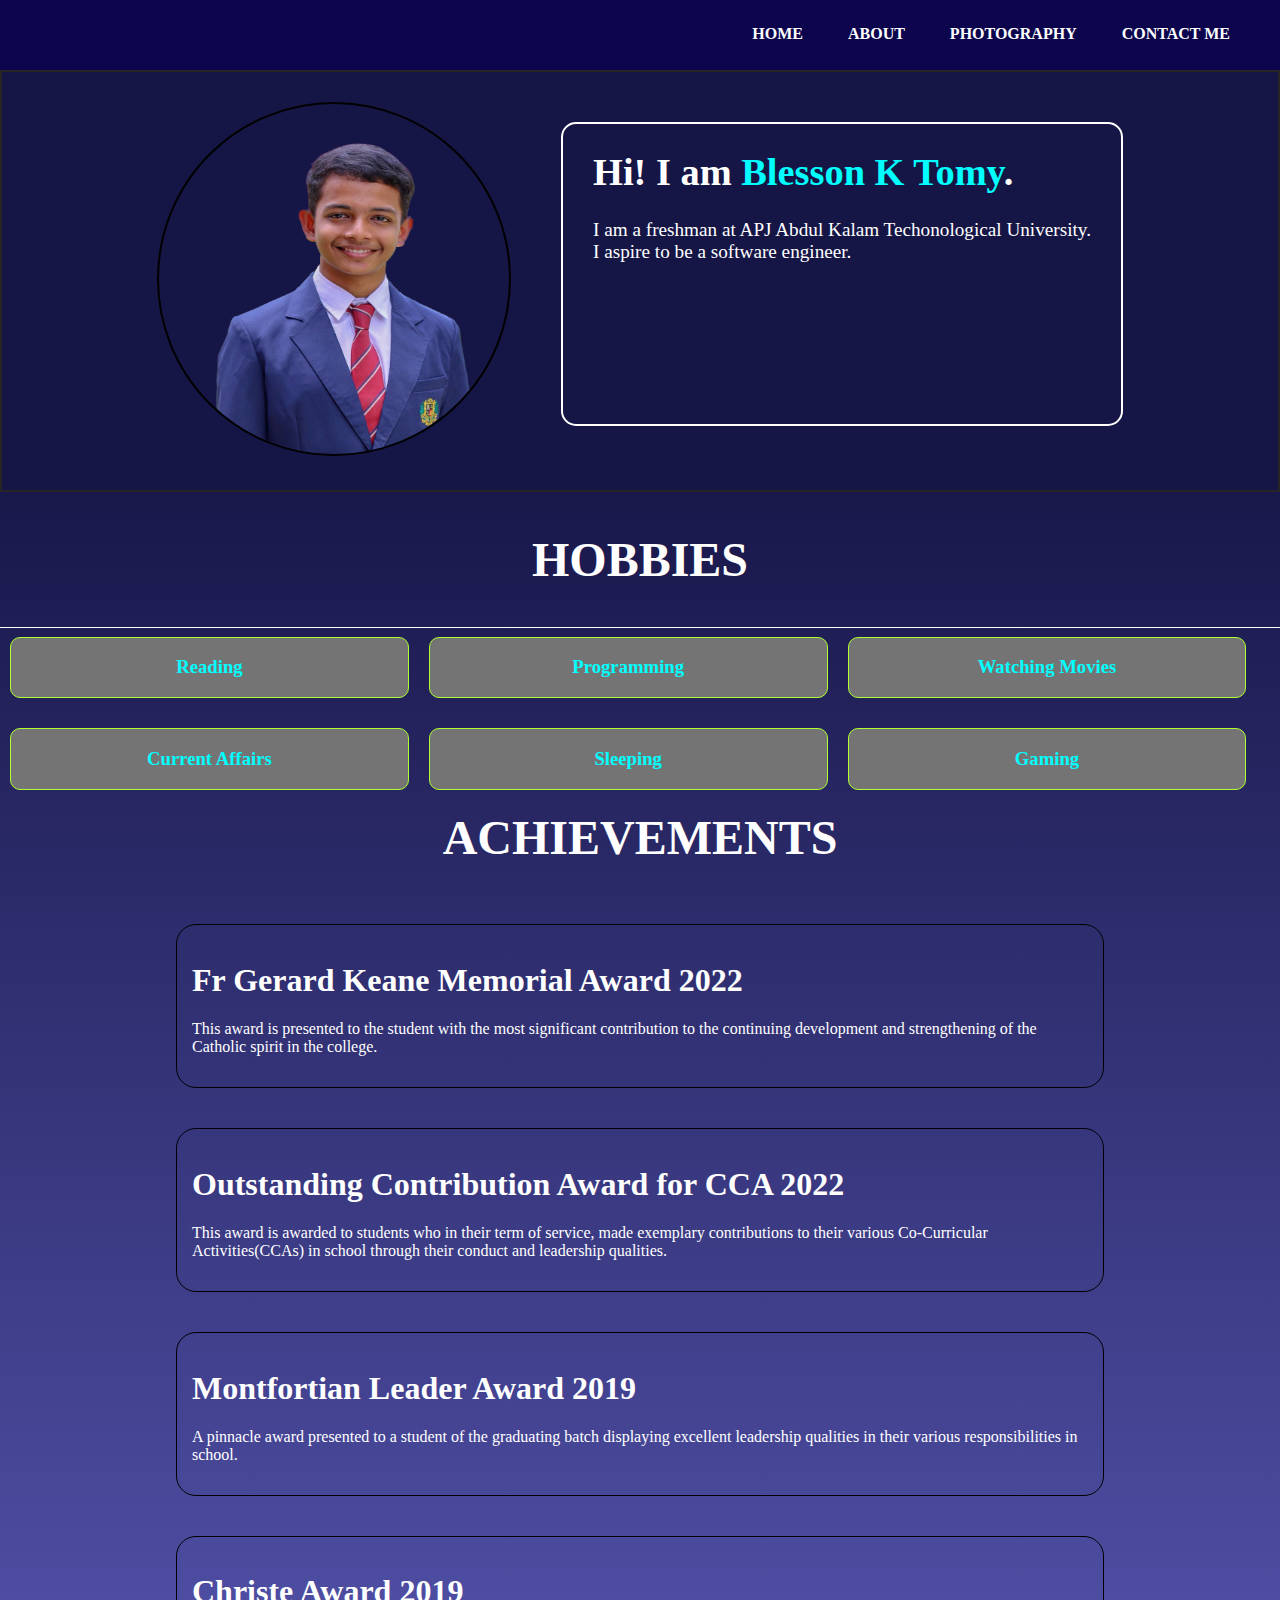
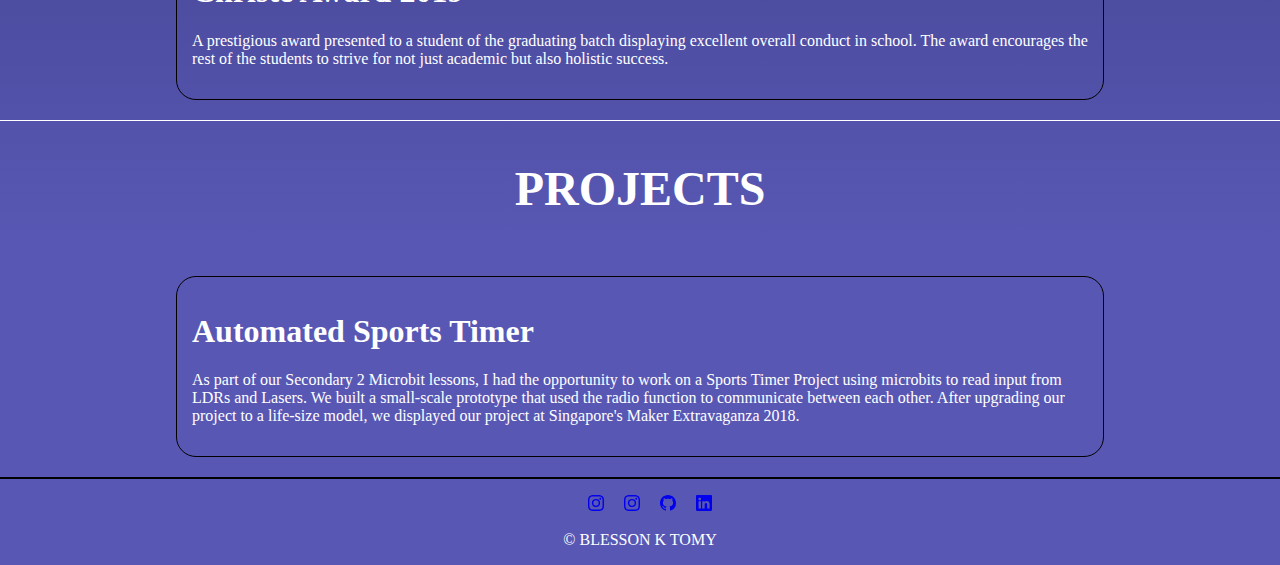
<file: index.html>
<!DOCTYPE html>
<html>
    <head>
        <meta charset="UTF-8">
        <link rel="stylesheet" href="styles.css">
        <meta name="viewport" content="width=device-width, initial-scale=1">
        <title>Blesson | Portfolio</title>
        <link rel="icon" href="images/favicon.ico"></link>
    </head>
    <body>
        <div class="header">

        
                
       
            
            <div class="header-right">
              <a class="active" href="#home">HOME</a>
              <a href="#about">ABOUT</a>
              <a href="photography.html" target="_blank">PHOTOGRAPHY</a>
              <a href="#contact">CONTACT ME</a>
            </div>
        </div>
        <main>
          
        <div class="brief" id="about">
                <div>
                    <img id="main" src="images/new.png">
                </div>

                <div class="disp">
                    <h1>Hi! I am <a id="red">Blesson K Tomy</a>.</h1>
                <p>I am a freshman at APJ Abdul Kalam Techonological University.<br> I aspire to be a software engineer.</p>
                </div>
        </div> 
        
            <section class="projects">
                <div id="heading-projects">
                    <h2 class="heading">Hobbies</h2>
                </div>
                <div class="section">
                    <div class="card col-lg-4 col-sm-12 .col-md-6">
                        <h3>Reading</h3>
                    </div>
                    <div class="card col-lg-4 col-sm-12 col-md-6">
                        <h3>Programming</h3>
                    </div>
                    <div class="card col-lg-4 col-sm-12 col-md-6">
                        <h3>Watching Movies</h3>
                    </div>
                    <div class="card col-lg-4 col-sm-12 col-md-6">
                        <h3>Current Affairs</h3>
                    </div>
                    <div class="card col-lg-4 col-sm-12 col-md-6">
                        <h3>Sleeping</h3>
                    </div>
                    <div class="card col-lg-4 col-sm-12 col-md-6">
                        <h3>Gaming</h3>
                    </div>

                </div>

            </section>

            <section class="Achievements">
                <div id="heading-ach">
                    <h2 class="heading">Achievements</h2>
                </div>
                <div class="ach">
                    <div class="icon">

                    </div>
                   
                    <div class="mn-txt mn-txt2 ">
                        <div class="number cjc">
                            
    
                        </div>
                        <div class="content">
                            <h1>Fr Gerard Keane Memorial Award 2022</h1>
                            <p>This award is presented to the student with the most significant contribution to the continuing development and strengthening of the Catholic spirit in the college.</p>
                    </div>
                    </div>
                    <div class="mn-txt mn-txt2 ">
                        <div class="number cjc">
                            
    
                        </div>
                        <div class="content">
                            <h1>Outstanding Contribution Award for CCA 2022</h1>
                            <p>This award is awarded to students who in their term of service, made exemplary contributions to their various Co-Curricular Activities(CCAs) in school through their conduct and leadership qualities.</p>
                        </div>
                    </div>
                    <div class="mn-txt mn-txt2 ">
                        <div class="number mss">
                            
    
                        </div>
                        <div class="content">
                            <h1>Montfortian Leader Award 2019</h1>
                            <p>A pinnacle award presented to a student of the graduating batch displaying excellent leadership qualities in their various responsibilities in school.</p>                        </div>

                    </div>

                    <div class="mn-txt mn-txt2 ">
                        <div class="number mss">
                            
    
                        </div>
                        <div class="content">
                            <h1>Christe Award 2019</h1>
                            <p>A prestigious award presented to a student of the graduating batch displaying excellent overall conduct in school. The award encourages the rest of the students to strive for not just academic but also holistic success.</p>                        </div>

                    </div>
            </section>


            <section class="ach">
                <div id="heading-projects">
                    <h2 class="heading">Projects</h2>
                </div>
                <div class="mn-txt mn-txt2">
                    <div class="number">
                        

                    </div>
                    <div class="content">
                        <h1>Automated Sports Timer</h1>
                        <p>As part of our Secondary 2 Microbit lessons, I had the opportunity to work on a Sports Timer Project using microbits to read input from 
                            LDRs and Lasers. We built a small-scale prototype that used the radio function to
                            communicate between each other. After upgrading our project to a life-size model, we displayed our project at Singapore's 
                            Maker Extravaganza 2018.</p>
            
                    </div>

                </div>

            </section>

            <footer>
                <ul>
                    <li class="insta1" ></li>
                        <a href="https://www.instagram.com/frozen_for_eternity_" target="_blank">
                            <svg xmlns="http://www.w3.org/2000/svg" width="16" height="16" fill="currentColor" class="bi bi-instagram" viewBox="0 0 16 16">
                                <path d="M8 0C5.829 0 5.556.01 4.703.048 3.85.088 3.269.222 2.76.42a3.917 3.917 0 0 0-1.417.923A3.927 3.927 0 0 0 .42 2.76C.222 3.268.087 3.85.048 4.7.01 5.555 0 5.827 0 8.001c0 2.172.01 2.444.048 3.297.04.852.174 1.433.372 1.942.205.526.478.972.923 1.417.444.445.89.719 1.416.923.51.198 1.09.333 1.942.372C5.555 15.99 5.827 16 8 16s2.444-.01 3.298-.048c.851-.04 1.434-.174 1.943-.372a3.916 3.916 0 0 0 1.416-.923c.445-.445.718-.891.923-1.417.197-.509.332-1.09.372-1.942C15.99 10.445 16 10.173 16 8s-.01-2.445-.048-3.299c-.04-.851-.175-1.433-.372-1.941a3.926 3.926 0 0 0-.923-1.417A3.911 3.911 0 0 0 13.24.42c-.51-.198-1.092-.333-1.943-.372C10.443.01 10.172 0 7.998 0h.003zm-.717 1.442h.718c2.136 0 2.389.007 3.232.046.78.035 1.204.166 1.486.275.373.145.64.319.92.599.28.28.453.546.598.92.11.281.24.705.275 1.485.039.843.047 1.096.047 3.231s-.008 2.389-.047 3.232c-.035.78-.166 1.203-.275 1.485a2.47 2.47 0 0 1-.599.919c-.28.28-.546.453-.92.598-.28.11-.704.24-1.485.276-.843.038-1.096.047-3.232.047s-2.39-.009-3.233-.047c-.78-.036-1.203-.166-1.485-.276a2.478 2.478 0 0 1-.92-.598 2.48 2.48 0 0 1-.6-.92c-.109-.281-.24-.705-.275-1.485-.038-.843-.046-1.096-.046-3.233 0-2.136.008-2.388.046-3.231.036-.78.166-1.204.276-1.486.145-.373.319-.64.599-.92.28-.28.546-.453.92-.598.282-.11.705-.24 1.485-.276.738-.034 1.024-.044 2.515-.045v.002zm4.988 1.328a.96.96 0 1 0 0 1.92.96.96 0 0 0 0-1.92zm-4.27 1.122a4.109 4.109 0 1 0 0 8.217 4.109 4.109 0 0 0 0-8.217zm0 1.441a2.667 2.667 0 1 1 0 5.334 2.667 2.667 0 0 1 0-5.334z"/>
                             </svg>
                        </a>
                    <li class="insta2"></li>
                        <a href="https://www.instagram.com/_blessoff_" target="_blank">
                            <svg xmlns="http://www.w3.org/2000/svg" width="16" height="16" fill="currentColor" class="bi bi-instagram" viewBox="0 0 16 16">
                                 <path d="M8 0C5.829 0 5.556.01 4.703.048 3.85.088 3.269.222 2.76.42a3.917 3.917 0 0 0-1.417.923A3.927 3.927 0 0 0 .42 2.76C.222 3.268.087 3.85.048 4.7.01 5.555 0 5.827 0 8.001c0 2.172.01 2.444.048 3.297.04.852.174 1.433.372 1.942.205.526.478.972.923 1.417.444.445.89.719 1.416.923.51.198 1.09.333 1.942.372C5.555 15.99 5.827 16 8 16s2.444-.01 3.298-.048c.851-.04 1.434-.174 1.943-.372a3.916 3.916 0 0 0 1.416-.923c.445-.445.718-.891.923-1.417.197-.509.332-1.09.372-1.942C15.99 10.445 16 10.173 16 8s-.01-2.445-.048-3.299c-.04-.851-.175-1.433-.372-1.941a3.926 3.926 0 0 0-.923-1.417A3.911 3.911 0 0 0 13.24.42c-.51-.198-1.092-.333-1.943-.372C10.443.01 10.172 0 7.998 0h.003zm-.717 1.442h.718c2.136 0 2.389.007 3.232.046.78.035 1.204.166 1.486.275.373.145.64.319.92.599.28.28.453.546.598.92.11.281.24.705.275 1.485.039.843.047 1.096.047 3.231s-.008 2.389-.047 3.232c-.035.78-.166 1.203-.275 1.485a2.47 2.47 0 0 1-.599.919c-.28.28-.546.453-.92.598-.28.11-.704.24-1.485.276-.843.038-1.096.047-3.232.047s-2.39-.009-3.233-.047c-.78-.036-1.203-.166-1.485-.276a2.478 2.478 0 0 1-.92-.598 2.48 2.48 0 0 1-.6-.92c-.109-.281-.24-.705-.275-1.485-.038-.843-.046-1.096-.046-3.233 0-2.136.008-2.388.046-3.231.036-.78.166-1.204.276-1.486.145-.373.319-.64.599-.92.28-.28.546-.453.92-.598.282-.11.705-.24 1.485-.276.738-.034 1.024-.044 2.515-.045v.002zm4.988 1.328a.96.96 0 1 0 0 1.92.96.96 0 0 0 0-1.92zm-4.27 1.122a4.109 4.109 0 1 0 0 8.217 4.109 4.109 0 0 0 0-8.217zm0 1.441a2.667 2.667 0 1 1 0 5.334 2.667 2.667 0 0 1 0-5.334z"/>
                            </svg>
                        </a>
                    <li class="github"></li>
                        <a href="https://github.com/Blesson-Tomy" target="_blank">
                            <svg xmlns="http://www.w3.org/2000/svg" width="16" height="16" fill="currentColor" class="bi bi-github" viewBox="0 0 16 16">
                               <path d="M8 0C3.58 0 0 3.58 0 8c0 3.54 2.29 6.53 5.47 7.59.4.07.55-.17.55-.38 0-.19-.01-.82-.01-1.49-2.01.37-2.53-.49-2.69-.94-.09-.23-.48-.94-.82-1.13-.28-.15-.68-.52-.01-.53.63-.01 1.08.58 1.23.82.72 1.21 1.87.87 2.33.66.07-.52.28-.87.51-1.07-1.78-.2-3.64-.89-3.64-3.95 0-.87.31-1.59.82-2.15-.08-.2-.36-1.02.08-2.12 0 0 .67-.21 2.2.82.64-.18 1.32-.27 2-.27.68 0 1.36.09 2 .27 1.53-1.04 2.2-.82 2.2-.82.44 1.1.16 1.92.08 2.12.51.56.82 1.27.82 2.15 0 3.07-1.87 3.75-3.65 3.95.29.25.54.73.54 1.48 0 1.07-.01 1.93-.01 2.2 0 .21.15.46.55.38A8.012 8.012 0 0 0 16 8c0-4.42-3.58-8-8-8z"/>
                            </svg>
                        </a>

                    <li class="linkedin"></li>
                        <a href="https://www.linkedin.com/in/blesson-tomy/" target="_blank">
                            <svg xmlns="http://www.w3.org/2000/svg" width="16" height="16" fill="currentColor" class="bi bi-linkedin" viewBox="0 0 16 16">
                               <path d="M0 1.146C0 .513.526 0 1.175 0h13.65C15.474 0 16 .513 16 1.146v13.708c0 .633-.526 1.146-1.175 1.146H1.175C.526 16 0 15.487 0 14.854V1.146zm4.943 12.248V6.169H2.542v7.225h2.401zm-1.2-8.212c.837 0 1.358-.554 1.358-1.248-.015-.709-.52-1.248-1.342-1.248-.822 0-1.359.54-1.359 1.248 0 .694.521 1.248 1.327 1.248h.016zm4.908 8.212V9.359c0-.216.016-.432.08-.586.173-.431.568-.878 1.232-.878.869 0 1.216.662 1.216 1.634v3.865h2.401V9.25c0-2.22-1.184-3.252-2.764-3.252-1.274 0-1.845.7-2.165 1.193v.025h-.016a5.54 5.54 0 0 1 .016-.025V6.169h-2.4c.03.678 0 7.225 0 7.225h2.4z"/>
                            </svg>
                        </a>
                </ul>

                <p>&#169 BLESSON K TOMY</p>
            </footer>


        </main>
    </body>
</html>
</file>
<file: styles.css>
.brief{
    
    color: rgb(55, 111, 201);
    display: flex;
    justify-content: center;
    padding: 30px;
    border: 2px solid rgb(38, 36, 36);
    flex-direction: row;
    background-color: #161646;
    
    
}



.header{
   display: flex;
   
   background-color: rgb(12, 5, 77);
    height: fit-content;
    display: flex;
    flex-direction: row;
    color: rgb(0, 0, 0);
    justify-content: right;
    
    
}

.header a{
   height: 20px;
   padding: 10px;
   margin: 15px;
   width: fit-content;
   text-align: center;
   text-decoration: none;
   color: rgb(255, 255, 255);
   font-weight: bold;
   margin-right: 10px;  
}

.header a:hover{
   border-bottom: 3px solid rgb(255, 255, 255);
   margin-bottom: 10px;
   color: rgb(55, 111, 201);
}


.header a .header-right{
   height: fit-content;
   border: 1px solid rgb(0, 0, 0);
   display: flex;
   justify-content: right;

}

.header-right{
   display: flex;
   align-items: right;
   padding-right: 30px;

}

#main{
    height: 350px;
    width: 350px;
    overflow: hidden;
    border-radius: 50%;
    justify-content: center;
    align-items: center;
    border: 2px solid rgb(0, 0, 0);
}


#main:hover{

   background-color: white;
}

body{
   margin: 0px;
   background: rgb(2,0,36);
   background: linear-gradient(180deg, rgba(2,0,36,1) 0%, rgba(88,88,180,1) 85%);
}

.disp{
    border: 2px solid white;
    padding-left: 30px;
    padding-right: 30px;
    margin-left: 50px;
    border-radius: 15px;
    height: 300px;
    margin-top: 20px;
    font-size: 1.2em;
}



.card{
    
    width:200px;
    text-align: center;
    margin: 10px;
    margin-bottom: 20px;
    border-radius: 10px;
    border: 1px solid greenyellow ;
    background-color: rgb(116, 116, 116);

}

.card:hover{
    background-color: gray;
}

.section{
  
    width: 100%;
    position: relative;
    float: left;
    
}

#red{
    color: aqua;
}

section>div{
   color: white;
}

/*This is only for LARGE devices.*/
@media (min-width: 992px) 
{
    .col-lg-1, .col-lg-2, .col-lg-3, .col-lg-4, .col-lg-5, .col-lg-6, .col-lg-7, .col-lg-8, .col-lg-9, .col-lg-10,
     .col-lg-11, .col-lg-12 {
        float:left;
        
     }
     .col-lg-1 {
        width: 8.33%;
     }
     .col-lg-2 {
        width: 16.66%;
     }
     .col-lg-3 {
        width: 25%;
     }
     .col-lg-4 {
        width: 31%;
     }
     .col-lg-5 {
        width: 41.66%;
     }
     .col-lg-6 {
        width: 50%;
     }
     .col-lg-7 {
        width: 58.33%;
     }
     .col-lg-8 {
        width: 66.66%;
     }
     .col-lg-9 {
        width: 74.99%;
     }
     .col-lg-10 {
        width: 83.33%;
     }
     .col-lg-11 {
        width: 91.66%;
     }
     .col-lg-12 {
        width: 100%;
     }

}

/*This is only for MEDIUM devices.*/
@media (min-width: 768px) and (max-width: 991px)
{
    .col-md-1, .col-md-2, .col-md-3, .col-md-4, .col-md-5, .col-md-6, .col-md-7, .col-md-8, .col-md-9, .col-md-10,
     .col-md-11, .col-md-12 {
        float: left;
        border: 1px solid greenyellow ;

     }
     .col-md-1 {
        width: 8.33%;
     }
     .col-md-2 {
        width: 16.66%;
     }
     .col-md-3 {
        width: 25%;
     }
     .col-md-4 {
        width: 33%;
     }
     .col-md-5 {
        width: 41.66%;
     }
     .col-md-6 {
        width: 48%;
     }
     .col-md-7 {
        width: 58.33%;
     }
     .col-md-8 {
        width: 66.66%;
     }
     .col-md-9 {
        width: 74.99%;
     }
     .col-md-10 {
        width: 83.33%;
     }
     .col-md-11 {
        width: 91.66%;
     }
     .col-md-12 {
        width: 100%;
     }
}

/*This is only for SMALL devices.*/
@media (max-width: 767px)
{
    .col-sm-1, .col-sm-2, .col-sm-3, .col-sm-4, .col-sm-5, .col-sm-6, .col-sm-7, .col-sm-8, .col-sm-9, .col-sm-10,
     .col-sm-11, .col-sm-12 {
        float: left;
        border: 1px solid greenyellow ;
     }
     .col-sm-1 {
        width: 8.33%;
     }
     .col-sm-2 {
        width: 16.66%;
     }
     .col-sm-3 {
        width: 25%;
     }
     .col-sm-4 {
        width: 33%;
     }
     .col-sm-5 {
        width: 41.66%;
     }
     .col-sm-6 {
        width: 50%;
     }
     .col-sm-7 {
        width: 58.33%;
     }
     .col-sm-8 {
        width: 66.66%;
     }
     .col-sm-9 {
        width: 74.99%;
     }
     .col-sm-10 {
        width: 83.33%;
     }
     .col-sm-11 {
        width: 91.66%;
     }
     .col-sm-12 {
        width: 100%;
     }
}


.footer{
   height: fit-content;
   

}


input{
   height: 25px;
   width: 250px;
   border-radius: 5px;
}

.mn-txt{
   color: white;
   height:100px;
   width: 70%;
   border: 1px solid rgb(0, 0, 0);
   margin: 20px;
  
   border-radius: 20px;
   
}

.mn-txt:hover{
   border: 1px solid rgb(255, 255, 255);
}

div h3{
   color: aqua;
}

.ach{
   display: flex;
   flex-direction: column;
   margin-left: auto;
   margin-right: auto;
   align-items: center;
   
   
  

}
.Achievements{
   border-top: 1px solid white ;
   border-bottom: 1px solid white;

}

h2, p{
   color: rgb(0, 0, 0);
}

P{
   color: white;
}

h1{
   color: #ffffff;
}

.mn-txt2{
   display: flex;
   flex-direction: row;
   height: fit-content;
   padding: 15px;


}






#himg{
   height: 40px;
   width: 40px;
   float: inline-start;
}

#heading-projects,#heading-ach {
   font-size: 2em;
}

ul{
   list-style: none;
   display: flex;
   flex-direction: row;
   justify-content: center;
   padding-left: 0px;
   
}

li{
  justify-content:center;
  padding: 10px;
  
  

}
footer{
   border-top: 2px solid black;
   

}

footer p{
   text-align: center;
   text-decoration: solid;
}

a:hover{
   border: 1px solid white ;
   border-radius: 75%;
   
}

.heading{
   color: white;
   text-transform: uppercase;
   text-align: center;
   
}
</file>
